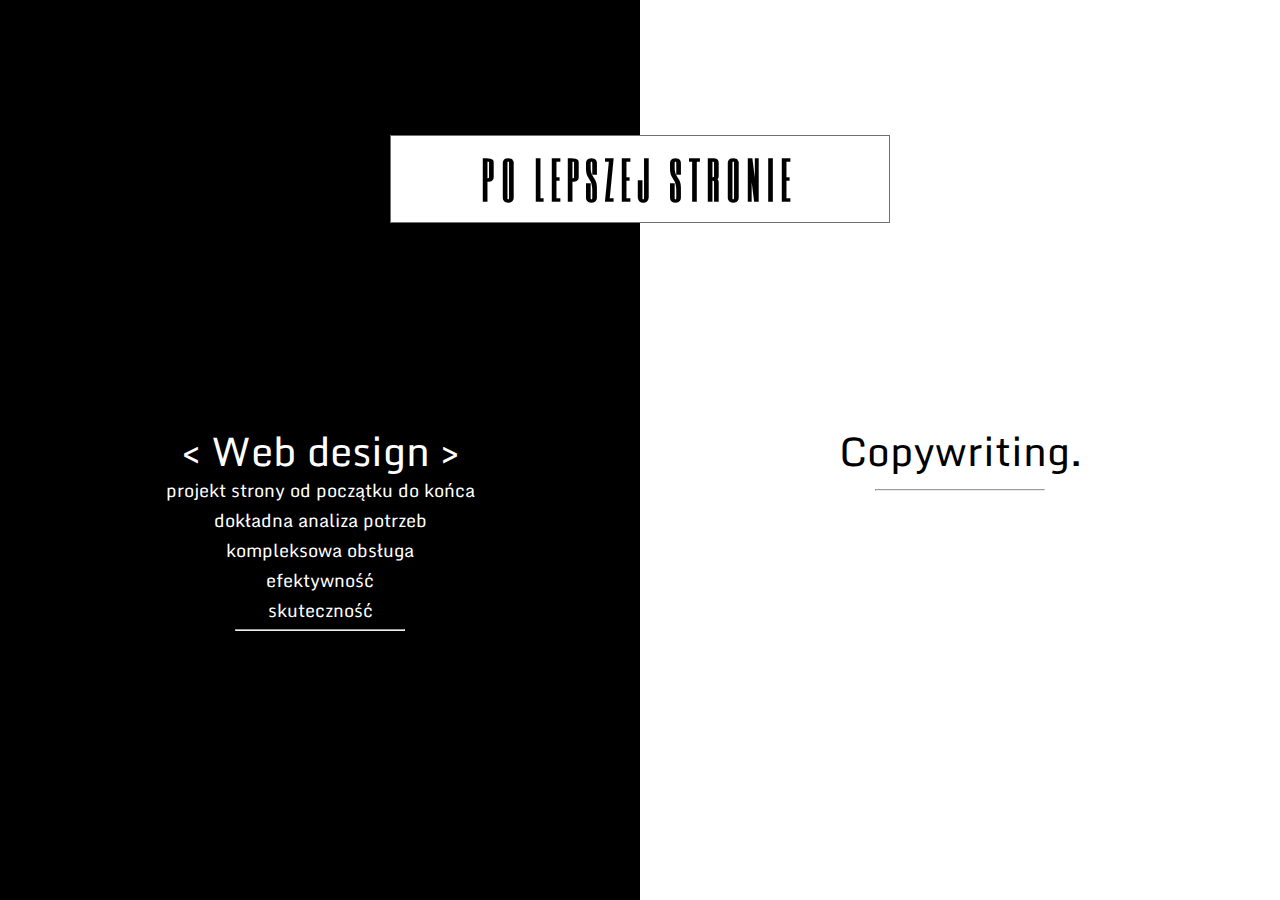
<file: index.html>
<!DOCTYPE html>
<html lang="en">
  <head>
    <meta charset="UTF-8" />
    <meta name="viewport" content="width=device-width, initial-scale=1.0" />
    <link rel="preconnect" href="https://fonts.gstatic.com" />
    <link
      href="https://fonts.googleapis.com/css2?family=Monda:wght@400;700&family=Six+Caps&display=swap"
      rel="stylesheet"
    />
    <link rel="preconnect" href="https://fonts.gstatic.com" />
    <link
      href="https://fonts.googleapis.com/css2?family=Monda:wght@400;700&display=swap"
      rel="stylesheet"
    />
    <link rel="stylesheet" href="style.css" />
    <title>Po lepszej stronie</title>
  </head>
  <body>
    <main>
      <h1>Po lepszej stronie</h1>
      <div class="web_design_div">
        <a href="webdesign.html">&lt; Web design &gt;</a>
        <div class="hover_web">
          <p>projekt strony od początku do końca</p>
          <p>dokładna analiza potrzeb</p>
          <p>kompleksowa obsługa</p>
          <p>efektywność</p>
          <p>skuteczność</p>
        </div>
        <hr />
      </div>
      <div class="copy_div">
        <a href="copywriting.html">Copywriting.</a>
        <hr />
        <div class="hover_copy">
          <p>unikalne i merytoryczne teksty</p>
          <p>zgodność ze standardami SEO</p>
          <p>najwyższa jakość</p>
          <p>atrakcyjne treści</p>
          <p>bogate doświadczenie</p>
        </div>
      </div>
    </main>
  </body>
</html>
</file>
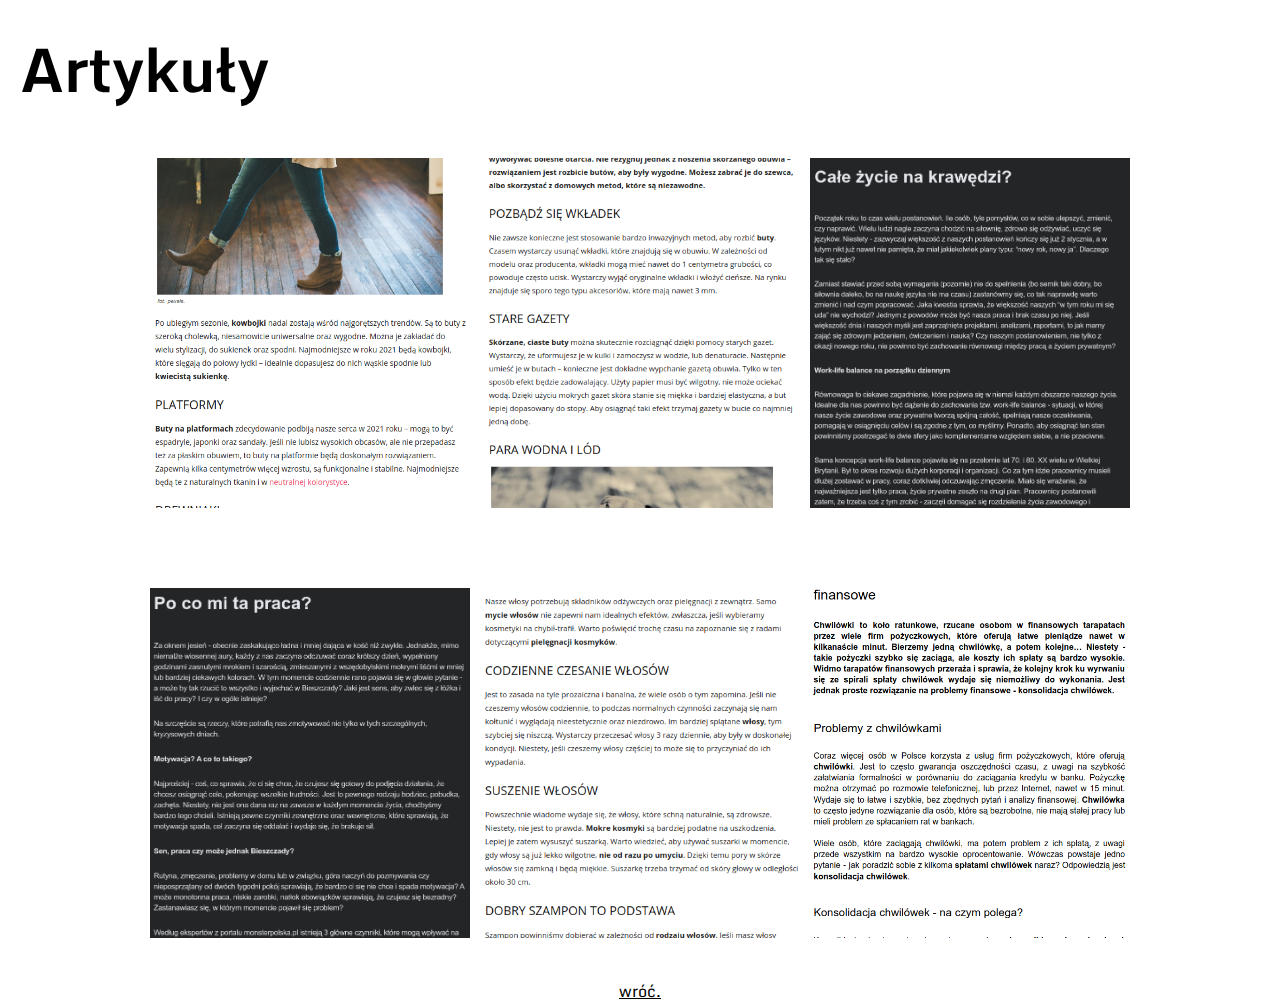
<file: artykuły.html>
<!DOCTYPE html>
<html lang="en">
  <head>
    <meta charset="UTF-8" />
    <meta name="viewport" content="width=device-width, initial-scale=1.0" />
    <link rel="stylesheet" href="copywriting.css" />
    <link rel="preconnect" href="https://fonts.gstatic.com" />
    <link
      href="https://fonts.googleapis.com/css2?family=Monda:wght@400;700&family=Six+Caps&display=swap"
      rel="stylesheet"
    />
    <link rel="preconnect" href="https://fonts.gstatic.com" />
    <link
      href="https://fonts.googleapis.com/css2?family=Monda:wght@400;700&display=swap"
      rel="stylesheet"
    />
    <title>Artykuły</title>
  </head>
  <body>
    <h3>Artykuły</h3>
    <div class="gallery">
      <img src="images/articles/art1.png" />
      <img src="images/articles/art2.png" />
      <img src="images/articles/art3.png" />
      <img src="images/articles/art4.png" />
      <img src="images/articles/art5.png" />
      <img src="images/articles/art6.png" />
    </div>
    <a href="copywriting.html" class="comeback">wróć.</a>
  </body>
</html>
</file>
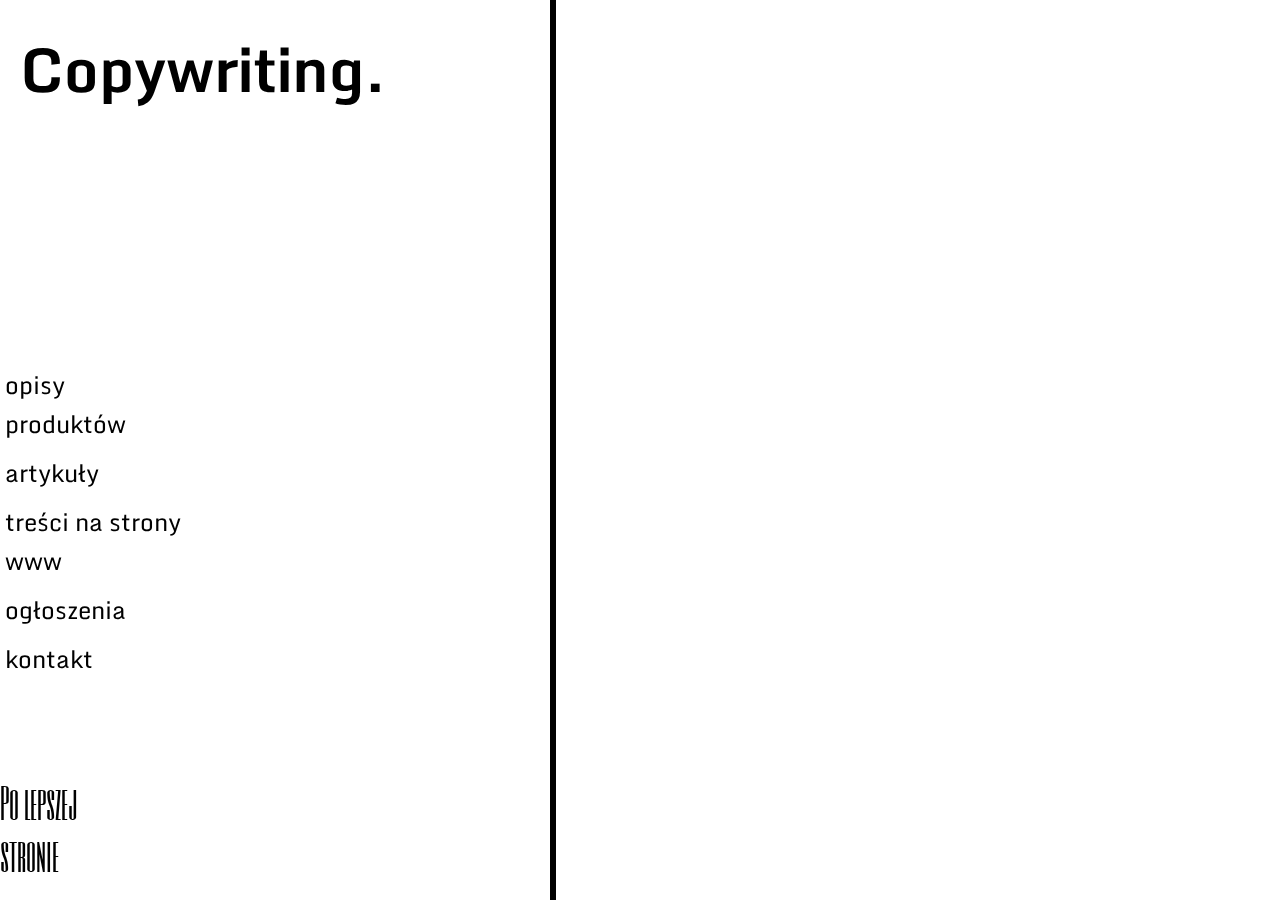
<file: copywriting.html>
<!DOCTYPE html>
<html lang="en">
  <head>
    <meta charset="UTF-8" />
    <meta name="viewport" content="width=device-width, initial-scale=1.0" />
    <link rel="stylesheet" href="copywriting.css" />
    <link rel="preconnect" href="https://fonts.gstatic.com" />
    <link
      href="https://fonts.googleapis.com/css2?family=Monda:wght@400;700&family=Six+Caps&display=swap"
      rel="stylesheet"
    />
    <link rel="preconnect" href="https://fonts.gstatic.com" />
    <link
      href="https://fonts.googleapis.com/css2?family=Monda:wght@400;700&display=swap"
      rel="stylesheet"
    />
    <title>Copywriting</title>
  </head>
  <body>
    <div>
      <h3>
        <a href="copywriting.html" id="titlecopy"> Copywriting.</a>
      </h3>
      <div id="text-copy"></div>
      <span id="close">X</span>
      <ul id="list">
        <li id="products">opisy produktów</li>
        <li id="articles">artykuły</li>
        <li id="www">treści na strony www</li>
        <li id="ads">ogłoszenia</li>
        <li id="contact">kontakt</li>
      </ul>
      <a href="index.html" class="tomaincopy mobilea">Po lepszej stronie</a>
    </div>
    <hr />
    <script src="copywriting.js"></script>
  </body>
</html>
</file>
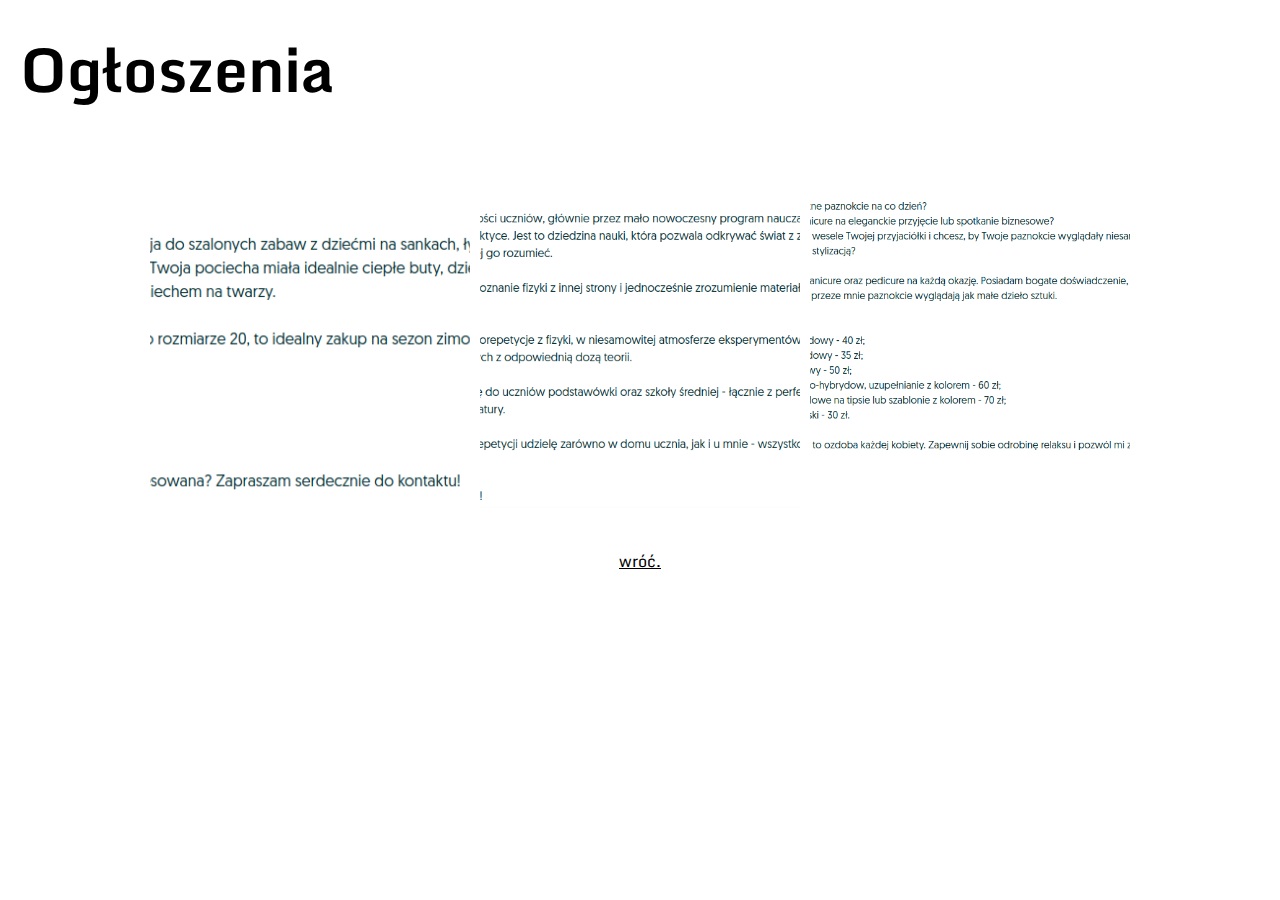
<file: ogłoszenia.html>
<!DOCTYPE html>
<html lang="en">
  <head>
    <meta charset="UTF-8" />
    <meta name="viewport" content="width=device-width, initial-scale=1.0" />
    <link rel="stylesheet" href="copywriting.css" />
    <link rel="preconnect" href="https://fonts.gstatic.com" />
    <link
      href="https://fonts.googleapis.com/css2?family=Monda:wght@400;700&family=Six+Caps&display=swap"
      rel="stylesheet"
    />
    <link rel="preconnect" href="https://fonts.gstatic.com" />
    <link
      href="https://fonts.googleapis.com/css2?family=Monda:wght@400;700&display=swap"
      rel="stylesheet"
    />
    <title>Ogłoszenia</title>
  </head>
  <body>
    <h3>Ogłoszenia</h3>
    <div class="gallery">
      <img src="images/ogłoszenia/buty1a.png" />
      <img src="images/ogłoszenia/fizyka1a.png" />
      <img src="images/ogłoszenia/paznokcie1a.png" />
    </div>
    <a href="copywriting.html" class="comeback">wróć.</a>
  </body>
</html>
</file>
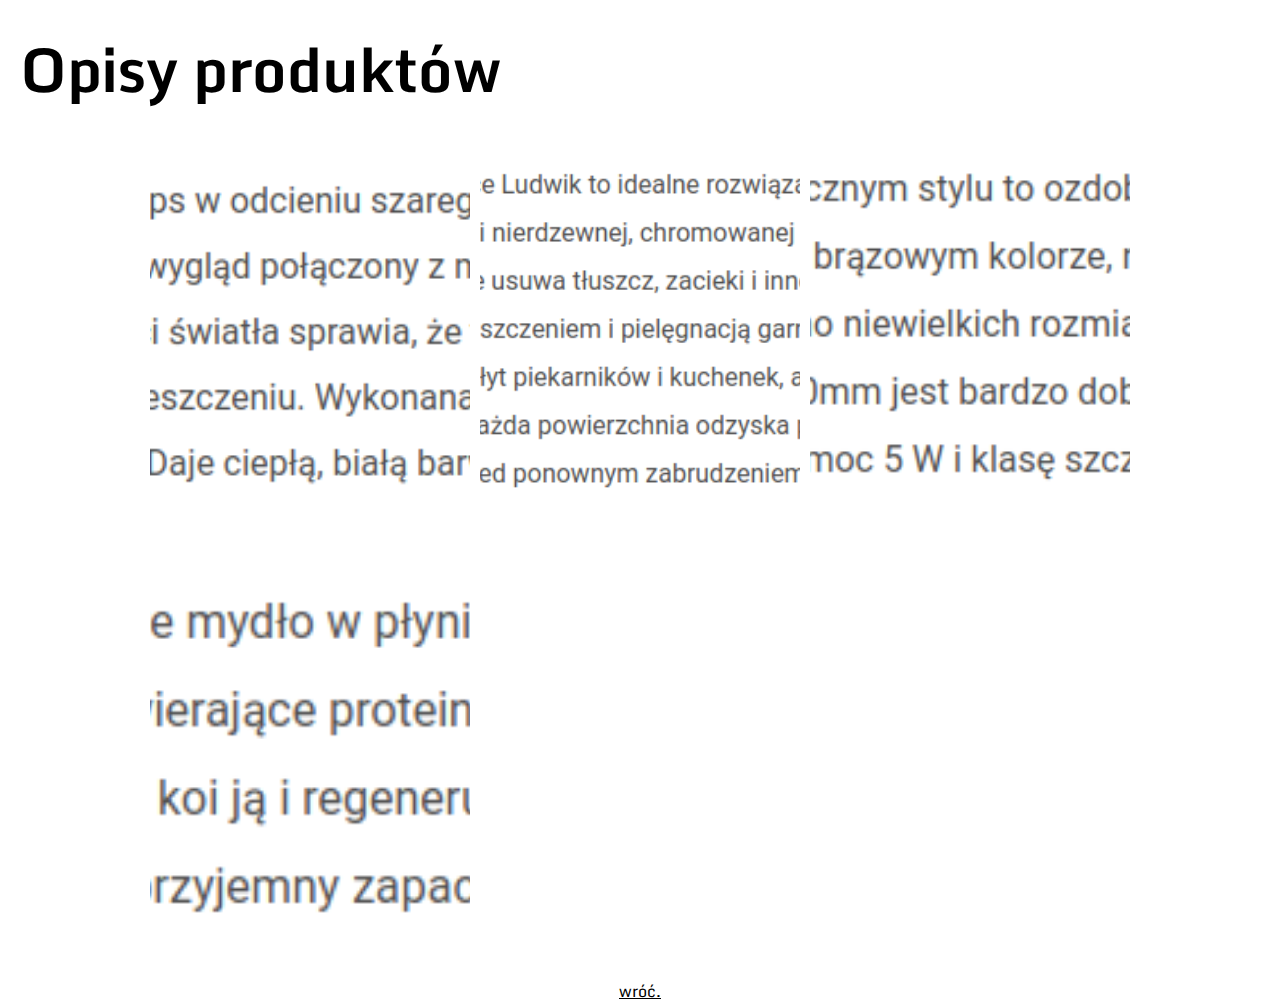
<file: produkty.html>
<!DOCTYPE html>
<html lang="en">
  <head>
    <meta charset="UTF-8" />
    <meta name="viewport" content="width=device-width, initial-scale=1.0" />
    <link rel="stylesheet" href="copywriting.css" />
    <link rel="preconnect" href="https://fonts.gstatic.com" />
    <link
      href="https://fonts.googleapis.com/css2?family=Monda:wght@400;700&family=Six+Caps&display=swap"
      rel="stylesheet"
    />
    <link rel="preconnect" href="https://fonts.gstatic.com" />
    <link
      href="https://fonts.googleapis.com/css2?family=Monda:wght@400;700&display=swap"
      rel="stylesheet"
    />
    <title>Opisy produktów</title>
  </head>
  <body>
    <h3>Opisy produktów</h3>

    <div class="gallery">
      <img src="images/produkty/opis1.png" alt="" />
      <img src="images/produkty/opis2.png" alt="" />
      <img src="images/produkty/opis3.png" alt="" />
      <img src="images/produkty/opis4.png" alt="" />
    </div>
    <a href="copywriting.html" class="comeback">wróć.</a>
  </body>
</html>
</file>
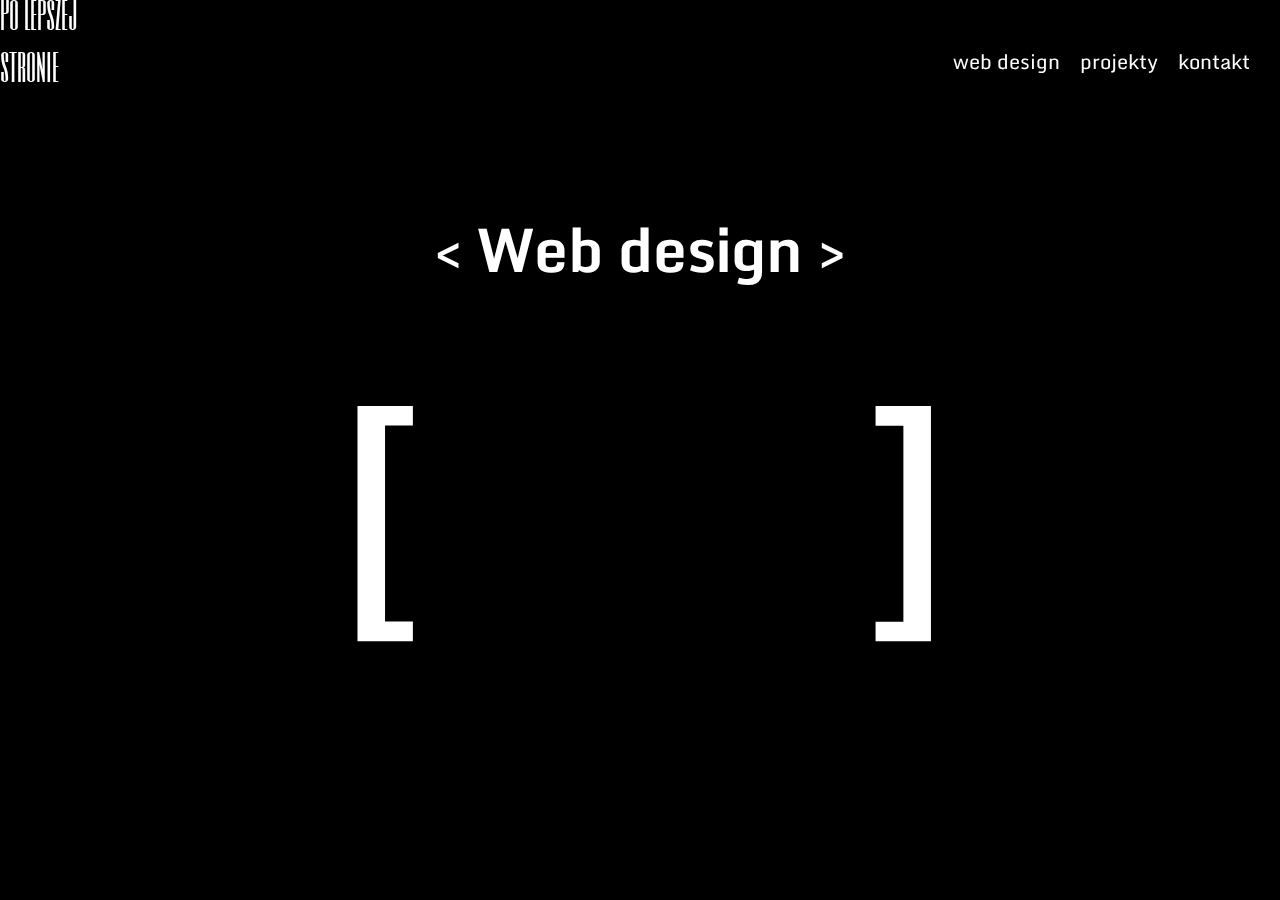
<file: webdesign.html>
<!DOCTYPE html>
<html lang="en">
  <head>
    <meta charset="UTF-8" />
    <meta name="viewport" content="width=device-width, initial-scale=1.0" />
    <link rel="stylesheet" href="webdesign.css" />
    <link rel="preconnect" href="https://fonts.gstatic.com" />
    <link
      href="https://fonts.googleapis.com/css2?family=Monda:wght@400;700&family=Six+Caps&display=swap"
      rel="stylesheet"
    />
    <link rel="preconnect" href="https://fonts.gstatic.com" />
    <link
      href="https://fonts.googleapis.com/css2?family=Monda:wght@400;700&display=swap"
      rel="stylesheet"
    />
    <title>Web design</title>
  </head>
  <body>
    <div class="web_design_page">
      <a href="index.html" class="tomaincopy weblink">Po lepszej stronie</a>

      <h3 id="web-title">&lt; Web design &gt;</h3>
      <ul class="webdesign-ul">
        <li id="webdesignmain">web design</li>
        <li id="projects">projekty</li>
        <li id="contact">kontakt</li>
      </ul>
      <div id="main-webdesign">
        <div class="names-mobile">
          <div>
            <p>Profesjonalizm.</p>
            <p>Czy twoja strona wzbudza zaufanie?</p>
          </div>
          <div>
            <p>Skuteczność.</p>
            <p>Czy twoja strona przekonuje, czy odrzuca klientów?</p>
          </div>
          <div>
            <p>Plan.</p>
            <p>Czy zdjęcia na Twojej stronie realizują określony cel?</p>
          </div>
          <div>
            <p>Przystępność.</p>
            <p>Płyną, a może brną? Czy twoja strona jest intuicyjna?</p>
          </div>
          <div>
            <p>Komunikacja.</p>
            <p>
              Czy klienci rozumieją, czym jest twoj produkt po wejściu na
              stronę?
            </p>
          </div>
          <div>
            <p>10 sekund.</p>
            <p>W takim czasie klient decyduje, czy zostanie na stronie.</p>
          </div>
          <div>
            <p>Wrażenie.</p>
            <p>
              Co jest pierwszą rzeczą, którą klienci widzą na Twojej stronie?
            </p>
          </div>
          <div>
            <p>Oryginalność.</p>
            <p>Czy Twoja strona zapada w pamięć?</p>
          </div>
          <div>
            <p>User Experience</p>
            <p>Czy Twoja strona jest dobrze zaprojektowana?</p>
          </div>
          <div>
            <p>60%</p>
            <p>
              Tyle ruchu na stronach pochodzi z telefonów komórkowych. Czy Twoja
              strona mobilna działa?
            </p>
          </div>

          <div>
            <p>Wysoki standard.</p>
            <p>Czy twoja strona jest nowoczesna?</p>
          </div>
          <div>
            <p>Zaangażowanie.</p>
            <p>
              Czy klienci zostają na twojej stronie wystarczająco długo żeby
              dowiedzieć się co oferujesz?
            </p>
          </div>

          <div>
            <p>Czas ładowania.</p>
            <p>Jak długo twoi klienci czekają na obejrzenie twojej strony?</p>
          </div>
          <div>
            <p>Przejrzystość.</p>
            <p>
              Widzą, a może szukają? Czy twoi klienci mogą łatwo znaleźć
              najważniejsze informacje?
            </p>
          </div>
        </div>
      </div>
    </div>

    <div class="bracket1" id="bracket1">[</div>
    <div class="bracket2" id="bracket2">]</div>
    <script src="webdesign.js"></script>
  </body>
</html>
</file>
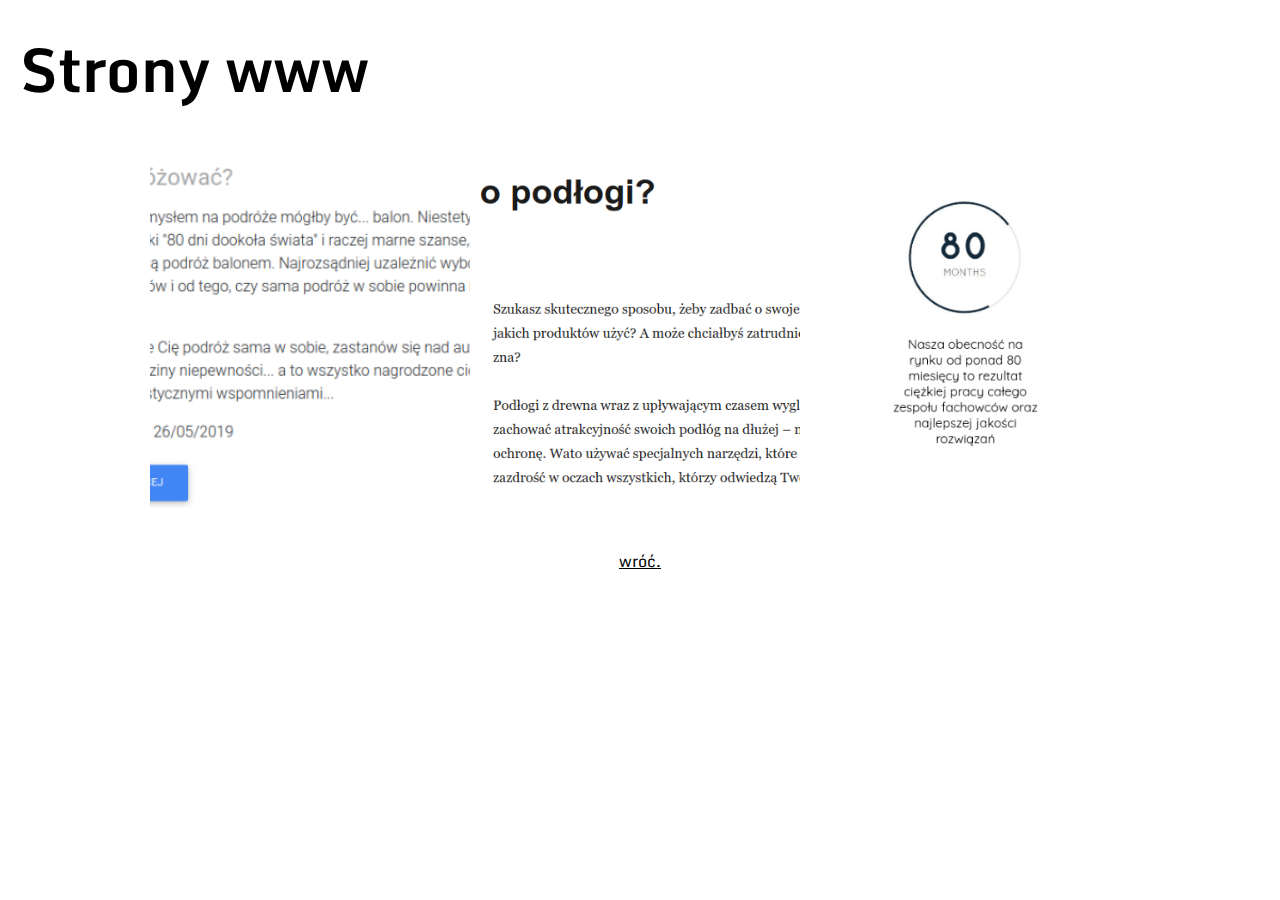
<file: www.html>
<!DOCTYPE html>
<html lang="en">
  <head>
    <meta charset="UTF-8" />
    <meta name="viewport" content="width=device-width, initial-scale=1.0" />
    <link rel="stylesheet" href="copywriting.css" />
    <link rel="preconnect" href="https://fonts.gstatic.com" />
    <link
      href="https://fonts.googleapis.com/css2?family=Monda:wght@400;700&family=Six+Caps&display=swap"
      rel="stylesheet"
    />
    <link rel="preconnect" href="https://fonts.gstatic.com" />
    <link
      href="https://fonts.googleapis.com/css2?family=Monda:wght@400;700&display=swap"
      rel="stylesheet"
    />
    <title>Strony www</title>
  </head>
  <body>
    <h3>Strony www</h3>
    <div class="gallery">
      <img src="images/www/www1.png" />
      <img src="images/www/www4.png" />
      <img src="images/www/www5.png" />
    </div>
    <a href="copywriting.html" class="comeback">wróć.</a>
  </body>
</html>
</file>
<file: style.css>
* {
  margin: 0;
  padding: 0;
  box-sizing: border-box;
  font-family: "Monda", sans-serif;
}

h1 {
  position: fixed;
  color: black;
  width: 300px;
  border: 1px solid rgb(114, 111, 111);
  background-color: white;
  text-transform: uppercase;
  padding: 10px 5px;
  font-size: 50px;
  top: 15%;
  left: calc(50% - 150px);
  text-align: center;
  font-family: "Six Caps", sans-serif;
  z-index: 10;
  letter-spacing: 0.9mm;
}
main {
  display: flex;
}
.web_design_div {
  position: relative;
  width: 50%;
  background-color: black;
  color: white;
  height: 100vh;
  display: flex;
  align-items: center;
  justify-content: center;
}

main a {
  position: absolute;
  display: block;
  text-decoration: none;
  font-size: 22px;
}

.web_design_div a {
  color: white;
}

.web_design_div hr {
  background-color: white;
  margin-top: 50px;
  width: 80px;
  transition: 1s;
}

.copy_div {
  width: 50%;
  height: 100vh;
  display: flex;
  align-items: center;
  justify-content: center;
}

.copy_div a {
  color: black;
}

.copy_div hr {
  background-color: black;
  margin-top: 50px;
  width: 80px;
  transition: 1s;
}

#webdesign {
  height: 100vh;
  width: 100%;
  background-color: black;
  position: fixed;
}

.hover_web,
.hover_copy {
  display: none;
}

@media (min-width: 768px) {
  main a {
    font-size: 40px;
  }
  h1 {
    width: 500px;
    left: calc(50% - 250px);
    letter-spacing: 1.9mm;
  }

  .copy_div hr {
    width: 170px;
    margin-top: 80px;
  }

  .web_design_div hr {
    width: 170px;
    margin-top: 80px;
  }
}

.hover_web {
  position: absolute;
  margin-top: 200px;
  text-align: center;
  font-size: 18px;
  opacity: 0;
  transition: 1s;
}

.web_design_div:hover > .hover_web {
  opacity: 1;
}

.web_design_div:hover > hr {
  margin-top: 360px;
}

.hover_copy {
  position: absolute;
  margin-top: 200px;
  text-align: center;
  font-size: 18px;
  opacity: 0;
  transition: 1s;
}
.copy_div:hover > .hover_copy {
  opacity: 1;
}

.copy_div:hover > hr {
  margin-top: 360px;
}

@media (min-width: 900px) {
  .hover_web,
  .hover_copy {
    display: block;
  }
}
</file>
<file: copywriting.css>
* {
  margin: 0;
  padding: 0;
  box-sizing: border-box;
  font-family: "Monda", sans-serif;
}

h3 {
  margin-left: 20px;
  padding-top: 20px;
  font-size: 35px;
}

h3 a {
  color: black;
  text-decoration: none;
}

ul {
  font-size: 20px;
  position: fixed;
  list-style: none;
  top: 40%;
  right: 3%;
  text-align: right;
  cursor: pointer;
  z-index: 200000000000000000;
}
li {
  padding: 5px;
}
.tomaincopy {
  display: block;
  text-decoration: none;
  color: black;
  font-size: 30px;
  font-family: "Six Caps", sans-serif;
  position: fixed;
  bottom: 20px;
  right: 3%;
}

#text-copy {
  height: 40vh;
  position: fixed;
  z-index: 2;
  background-color: white;
  width: 80%;
  top: 40%;
  margin-left: calc(50% - 40%);
  display: none;
}

#close {
  display: none;
  color: black;
  border: 2px solid black;
  border-radius: 50%;
  font-weight: bold;
  padding: 5px 12px;
  position: fixed;
  right: 3%;
  top: 25%;
  z-index: 10;
}

.contact {
  display: flex;
  flex-direction: column;
  justify-content: center;
  align-items: center;
}

.gallery {
  margin: auto;
  width: 90%;
}

.gallery img {
  width: 320px;
  margin: 40px 0;
  object-fit: cover;
}

.comeback {
  color: black;
  display: block;
  text-align: center;
}

hr {
  display: none;
}

@media (min-width: 768px) {
  h3 {
    font-size: 60px;
  }

  ul {
    font-size: 24px;
  }

  .tomaincopy {
    font-size: 40px;
  }

  #text-copy {
    font-size: 24px;
  }
}

@media (min-width: 900px) {
  ul {
    right: 85%;
    text-align: left;
  }

  .tomaincopy {
    right: 91%;
  }

  hr {
    display: block;
    border: solid black;
    /* transform: translate(30px, 20px) rotate(320deg); */
    height: 2000px;
    position: fixed;
    top: -300px;
    left: 550px;
  }

  #text-copy {
    height: 100vh;
    position: fixed;
    width: 60%;
    top: 4%;
    margin-left: 35%;
    display: none;
    font-size: 14px;
    text-align: right;
  }

  .gallery {
    display: flex;
    flex-wrap: wrap;
    margin-left: 140px;
    animation: typing 0.5s steps(10000000);
  }

  .gallery img {
    height: 350px;
    margin-left: 10px;
  }

  .gallery img:hover {
    border: 1px solid black;
  }

  .contact {
    font-size: 20px;
    margin-top: 300px;
    animation: typing 0.5s steps(10000000);
  }

  .small_gallery {
    display: flex;
    margin-top: 40px;
    flex-direction: row;
    width: 100%;
    justify-content: space-between;
    animation: typing 0.5s steps(10000000);
  }

  .gallery-www {
    justify-content: center;
  }

  .small_gallery div {
    height: 100px;
    width: 100px;
    text-align: center;
  }

  .gallery-www div {
    margin-left: 200px;
  }

  #preview {
    height: 600px;
    width: 700px;
    margin: 100px auto;
    background-color: white;
    display: block;
  }

  .flip-card {
    background-color: transparent;
    width: 700px;
    height: 600px;
    margin: 70px auto;
    perspective: 1000px;
    animation: typing 0.5s steps(10000000);
  }

  .flip-card-inner {
    position: relative;
    width: 100%;
    height: 100%;
    text-align: center;
    transition: transform 0.6s;
    transform-style: preserve-3d;
    box-shadow: 0 4px 8px 0 rgba(0, 0, 0, 0.2);
  }

  .flip-card:hover .flip-card-inner {
    transform: rotateY(180deg);
  }

  .flip-card-front,
  .flip-card-back {
    position: absolute;
    width: 100%;
    height: 100%;
    -webkit-backface-visibility: hidden;
    backface-visibility: hidden;
  }

  .flip-card-front {
    background-color: #bbb;
    color: black;
  }

  .flip-card-back {
    transform: rotateY(180deg);
  }

  .flip-card-back-one {
    background-image: url(images/ogłoszenia/buty1a.png);
    background-size: 100% 100%;
  }

  .flip-card-front-one {
    background-image: url(images/ogłoszenia/buty1.png);
    background-size: 100% 100%;
  }

  #dots {
    height: 20px;
    position: absolute;
    top: 79%;
    right: 20%;
    display: flex;
  }

  #dots span {
    display: inline-block;
    margin-left: 10px;
    height: 15px;
    width: 15px;
    border: 1px solid black;
    background-color: white;
    border-radius: 50%;
  }

  .small_gallery img {
    width: 100px;
  }
  .gallery-www img {
    width: 200px;
  }
  @keyframes typing {
    from {
      opacity: 0;
    }
    to {
      opacity: 100%;
    }
  }
}
</file>
<file: webdesign.css>
* {
  margin: 0;
  padding: 0;
  box-sizing: border-box;
  font-family: "Monda", sans-serif;
}

/*mobile view*/

.web_design_page {
  background-color: black;
  height: 100vh;
  color: white;
}

.tomaincopy {
  display: block;
  text-decoration: none;
  color: white;
  font-size: 30px;
  font-family: "Six Caps", sans-serif;
  position: fixed;
  bottom: 20px;
  right: 30px;
  color: wi;
}

h3 {
  margin-left: 20px;
  padding-top: 20px;
  font-size: 35px;
}

.webdesign-ul {
  font-size: 18px;
  position: fixed;
  list-style: none;
  top: 74%;
  right: 30px;
  text-align: right;
  cursor: pointer;
  z-index: 20;
}

.names-mobile {
  position: absolute;
  left: 8%;
  top: 34%;
  display: flex;
  flex-wrap: wrap;
}

.names-mobile div {
  position: absolute;
  width: 260px;
  font-size: 16px;
  font-weight: bold;
  opacity: 0;
}

.names-mobile p:nth-child(1) {
  padding-bottom: 20px;
}

.names-mobile div:nth-of-type(1) {
  animation: delay-animation 70s linear infinite;
  animation-delay: 1s;
  opacity: 0;
}
.names-mobile div:nth-of-type(2) {
  animation: delay-animation 70s linear infinite;
  animation-delay: 6s;
  opacity: 0;
}
.names-mobile div:nth-of-type(3) {
  animation: delay-animation 70s linear infinite;
  animation-delay: 11s;
  opacity: 0;
}
.names-mobile div:nth-of-type(4) {
  animation: delay-animation 70s linear infinite;
  animation-delay: 16s;
  opacity: 0;
}
.names-mobile div:nth-of-type(5) {
  animation: delay-animation 70s linear infinite;
  animation-delay: 21s;
  opacity: 0;
}
.names-mobile div:nth-of-type(6) {
  animation: delay-animation 70s linear infinite;
  animation-delay: 26s;
  opacity: 0;
}
.names-mobile div:nth-of-type(7) {
  animation: delay-animation 70s linear infinite;
  animation-delay: 31s;
  opacity: 0;
}
.names-mobile div:nth-of-type(8) {
  animation: delay-animation 70s linear infinite;
  animation-delay: 36s;
  opacity: 0;
}
.names-mobile div:nth-of-type(9) {
  animation: delay-animation 70s linear infinite;
  animation-delay: 41s;
  opacity: 0;
}
.names-mobile div:nth-of-type(10) {
  animation: delay-animation 70s linear infinite;
  animation-delay: 46s;
  opacity: 0;
}
.names-mobile div:nth-of-type(11) {
  animation: delay-animation 70s linear infinite;
  animation-delay: 51s;
  opacity: 0;
}
.names-mobile div:nth-of-type(12) {
  animation: delay-animation 70s linear infinite;
  animation-delay: 56s;
  opacity: 0;
}
.names-mobile div:nth-of-type(13) {
  animation: delay-animation 70s linear infinite;
  animation-delay: 61s;
  opacity: 0;
}
.names-mobile div:nth-of-type(14) {
  animation: delay-animation 70s linear infinite;
  animation-delay: 66s;
  opacity: 0;
}

@keyframes delay-animation {
  0% {
    opacity: 0;
  }
  2% {
    opacity: 0.5;
  }
  4% {
    opacity: 1;
  }
  8% {
    opacity: 0;
  }
  50% {
    opacity: 0;
  }
  50.01% {
    opacity: 0;
  }
  100% {
    opacity: 0;
  }
}

/*flip card */

.flip-card {
  background-color: transparent;
  width: 300px;
  height: 250px;
  margin: 70px auto;
  perspective: 1000px;
}

.flip-card-inner {
  position: relative;
  width: 100%;
  height: 100%;
  text-align: center;
  transition: transform 0.6s;
  transform-style: preserve-3d;
  box-shadow: 0 4px 8px 0 rgba(0, 0, 0, 0.2);
}

.flip-card:hover .flip-card-inner {
  transform: rotateY(180deg);
}

.flip-card-front,
.flip-card-back {
  position: absolute;
  width: 100%;
  height: 100%;
  -webkit-backface-visibility: hidden;
  backface-visibility: hidden;
}

.flip-card-front {
  background-color: #bbb;
  color: black;
  opacity: 0.5;
}

.flip-card-back {
  transform: rotateY(180deg);
  opacity: 0.8;
}

.flip-card-back-one {
  background-image: url(images/template1a.png);
  background-size: 100% 100%;
}

.flip-card-front-one {
  background-image: url(images/template1.png);
  background-size: 100% 100%;
}

/*projects - dots*/

#dots {
  height: 20px;
  position: absolute;
  top: 63%;
  right: 30px;
  display: flex;
}

#dots span {
  display: inline-block;
  margin-left: 10px;
  height: 15px;
  width: 15px;
  border: 1px solid white;
  background-color: black;
  border-radius: 50%;
}

.contact {
  display: flex;
  flex-direction: column;
  justify-content: center;
  align-items: center;
  margin-top: 40%;
}

.bracket1,
.bracket2 {
  display: none;
}

@media (min-width: 768px) {
  h3 {
    font-size: 60px;
    text-align: center;
    padding-top: 300px;
    margin-left: 0;
  }

  .bracket1,
  .bracket2 {
    display: block;
    font-size: 300px;
    z-index: 2000000;
    color: white;
    position: fixed;
    top: 30%;
  }

  .bracket2 {
    right: 2%;
  }

  .webdesign-ul {
    top: 5%;
    display: flex;
    font-size: 20px;
  }

  li {
    margin-left: 20px;
  }

  .tomaincopy {
    bottom: 92%;
    right: 77%;
    font-size: 40px;
  }

  .names-mobile div {
    font-size: 24px;
    width: 500px;
  }

  .names-mobile {
    text-align: center;
    top: 47%;
    left: calc(50% - 250px);
  }

  .flip-card {
    width: 500px;
    height: 400px;
  }

  #dots {
    top: 87%;
    right: 18%;
  }

  #dots span {
    height: 25px;
    width: 25px;
  }

  .contact {
    font-size: 22px;
    margin-top: 10%;
  }
}

@media (min-width: 1200px) {
  .bracket2 {
    right: 25%;
  }

  h3 {
    padding-top: 200px;
  }

  .bracket1 {
    left: 25%;
  }

  .tomaincopy {
    right: 90%;
    bottom: 90%;
  }

  .flip-card {
    width: 600px;
    height: 500px;
  }

  #dots {
    top: 90%;
    right: 34%;
  }

  .contact {
    margin-top: 8%;
  }
}
</file>
